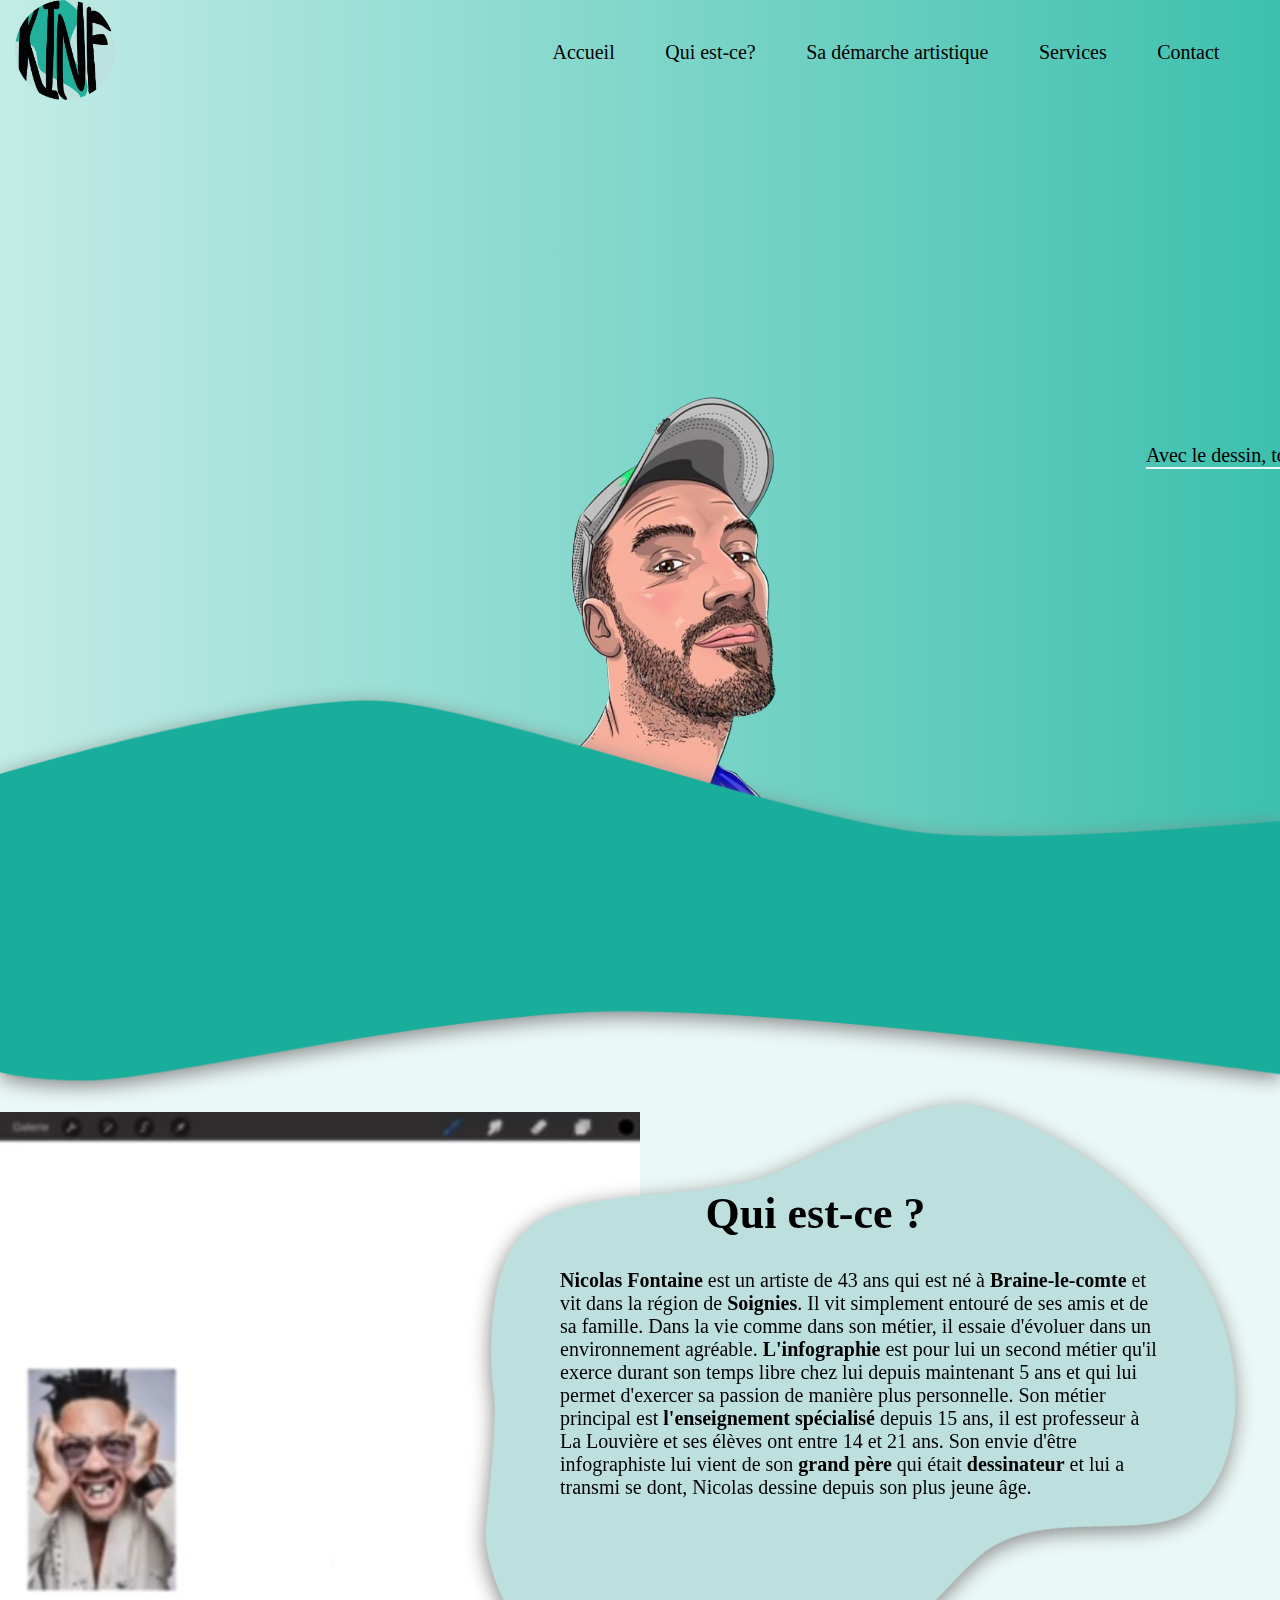
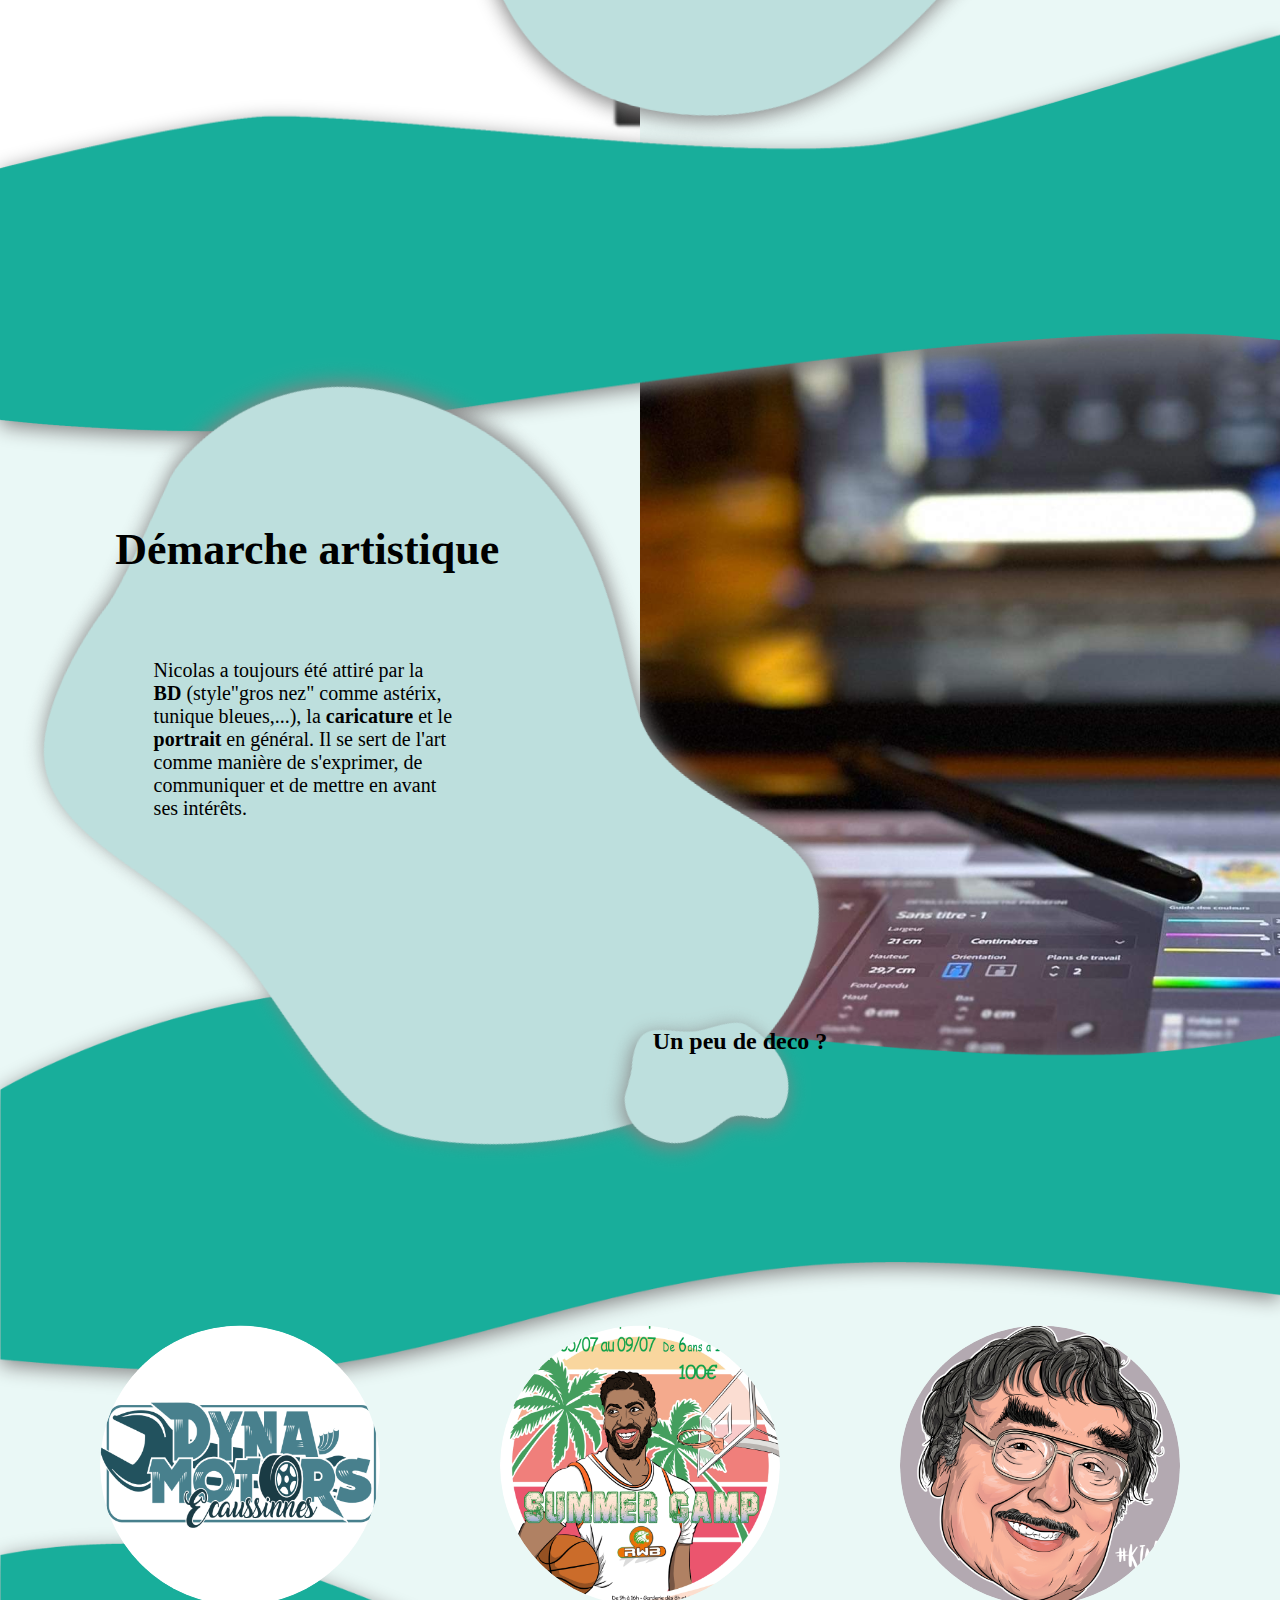
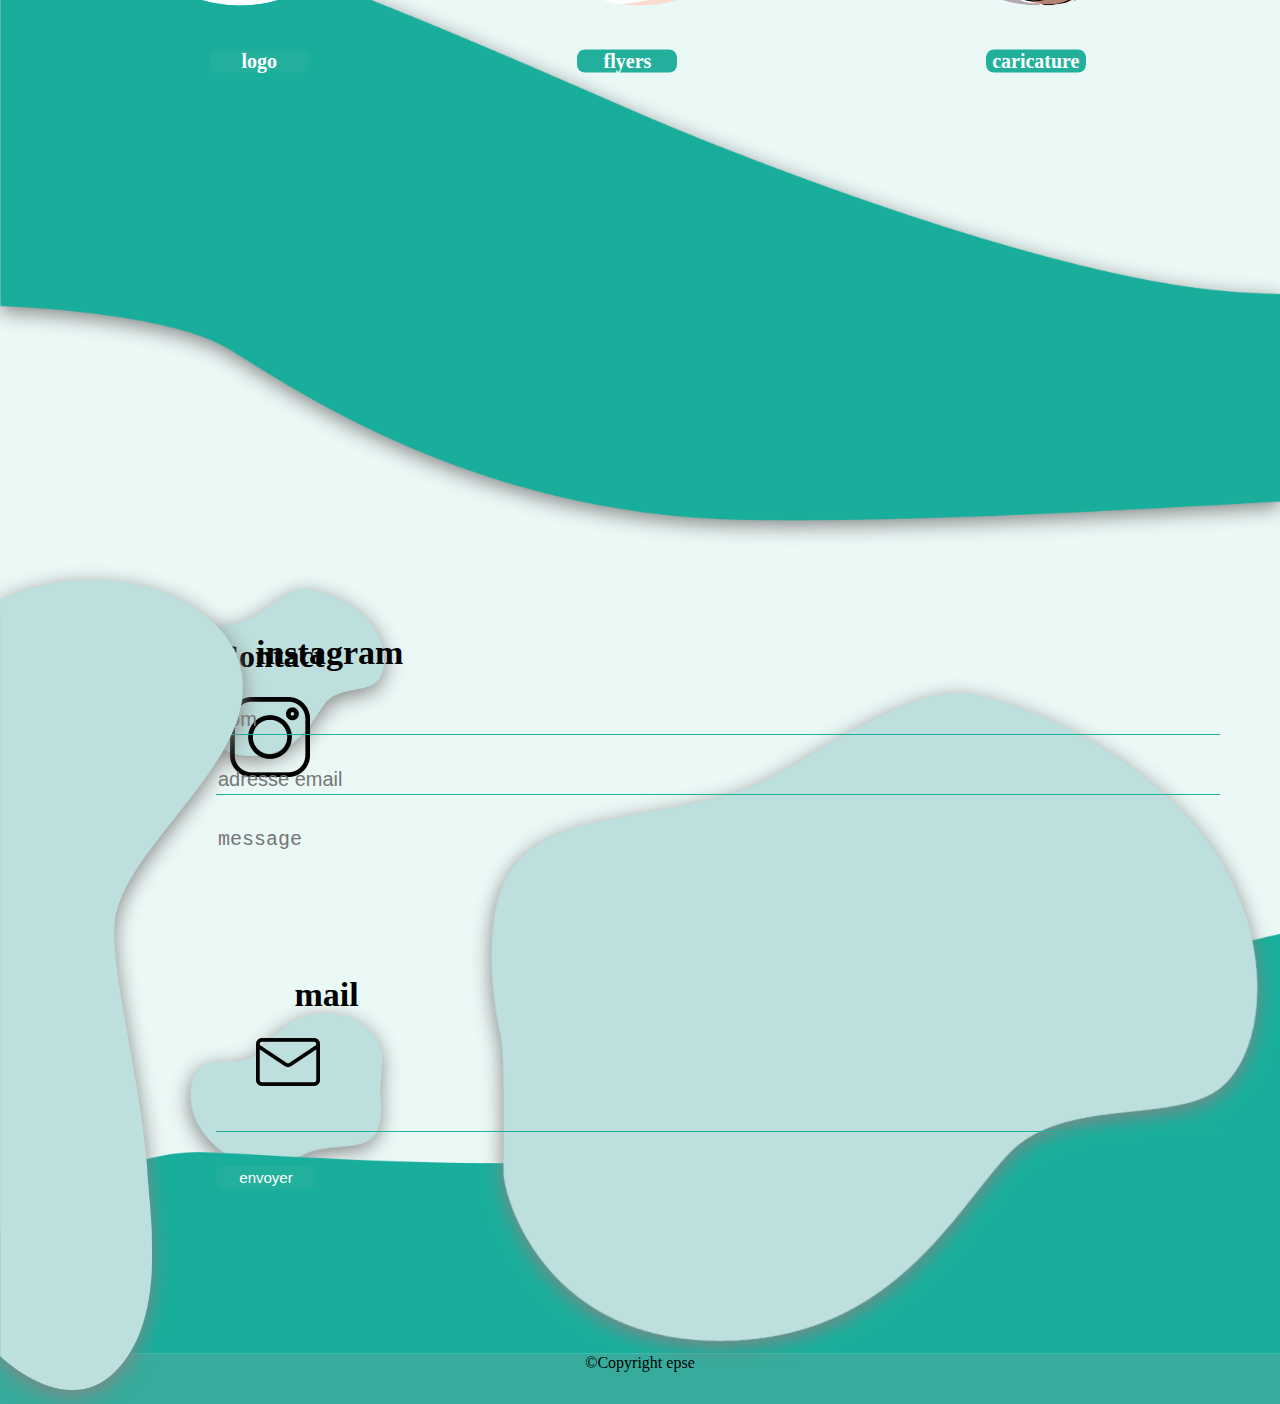
<file: index.html>
<!DOCTYPE html>
<html lang="fr">
<head>
    <meta charset="UTF-8">
    <meta http-equiv="X-UA-Compatible" content="IE=edge">
    <meta name="viewport" content="width=device-width, initial-scale=1.0">
    <link rel="stylesheet" href="style.css">
    <title>Kinf</title>
</head>
<body>
    <div class="slide" id="home">
        <header>
            <div id="logo"><img src="images/logo_artiste.png" alt="Logo"></div>
            <nav>
                <ul>
                    <li><a href="#home">Accueil</a></li>
                    <li><a href="#quiestce">Qui est-ce?</a></li>
                    <li><a href="#demarche">Sa démarche artistique</a></li>
                    <li><a href="#services">Services</a></li>
                    <li><a href="#contact">Contact</a></li>
                </ul>
            </nav>
        </header>
        <div id="home-container">
            
                <div class="title">
                    <h1>Nicolas Fontaine</h1>
                    <div class="ligne"></div>
                    <h2>infographiste</h2>
    
                </div>
            
            <div class="perso">
                <img src="images/artiste1.png" alt="Kinf">
            </div>
            <div class="citation">Avec le dessin, tout est possible</div>
      </div>
    </div>



    <div class="slide" id="quiestce">
        <img src="images/tache2.png" alt="deco" id="tache">
        <div id="titre2"><h1>Qui est-ce ?</h1></div>
        <div id="pres"><p><strong>Nicolas Fontaine</strong> est un artiste de 43 ans qui est né à <strong>Braine-le-comte</strong> et vit dans la région de <strong>Soignies</strong>. Il vit simplement entouré de ses amis et de sa famille. Dans la vie comme dans son métier, il essaie d'évoluer dans un environnement agréable. <strong>L'infographie</strong> est pour lui un second métier qu'il exerce durant son temps libre chez lui depuis maintenant 5 ans et qui lui permet d'exercer sa passion de manière plus personnelle. Son métier principal est <strong>l'enseignement spécialisé</strong> depuis 15 ans, il est professeur à La Louvière et ses élèves ont entre 14 et 21 ans. Son envie d'être infographiste lui vient de son <strong>grand père</strong> qui était <strong>dessinateur</strong> et lui a transmi se dont, Nicolas dessine depuis son plus jeune âge.</p></div>

        <video id="video" src="images/Vidéo.mov"></video>
        <div id="restart">restart</div>
        <script>
            const myvideo = document.querySelector('#video')
            const restart = document.querySelector('#restart')

            console.log(myvideo, restart)
            var state = 0

            myvideo.addEventListener('click',()=>{
                if(state==0)
                {
                    myvideo.play()
                    state=1
                }else{
                    myvideo.pause()
                    state=0
                }
            })

            restart.onclick = () => {
                myvideo.currentTime = 0
            }
        </script>
    </div>

    
    
    <div class="slide" id="demarche">
        <img src="images/tache2bis.png" alt="deco" id="tacheb">
        <div id="image">
            <img src="images/tache2.png" alt="deco" id="decobis">
            <div id="deco"><a href="deco.html"><h2>Un peu de deco ?</h2></a></div>
        </div>
        <div id="titre3"><h1>Démarche artistique</h1></div>
        <div id="art"><p>Nicolas a toujours été attiré par la <strong>BD</strong> (style"gros nez" comme astérix, tunique bleues,...), la <strong>caricature</strong> et le <strong>portrait</strong> en général. Il se sert de l'art comme manière de s'exprimer, de communiquer et de mettre en avant ses intérêts.</p></div>
    </div>


    
    <div class="slide" id="services">
        <div class="service-container">
            <div id="rond">
                <div id="logo-creation" >
                    <img src="images/Ellipse3.png" alt="logo" class="rond">
                </div>
                <div id="flyers" >
                    <img src="images/Ellipse1.png" alt="flyers" class="rond">
                </div>
                <div id="caricature" >
                    <img src="images/Ellipse2.png" alt="caricature" class="rond">
                </div>
            </div>
            <div id="bouton">
                <div class="bouton" id="logo">
                    <a href="logo.html"><h1>logo</h1></a>
                </div>
                <div class="bouton" id="flyers">
                    <a href="flyers.html"><h1>flyers</h1></a>
                </div>
                <div class="bouton" id="caricature">
                    <a href="caricature.html"><h1>caricature</h1></a>
                </div>
            </div>
        </div>
    </div>
  

    
    <div class="slide" id="contact">

        <a href="#home"><img src="images/fleche.png" alt="fleche" id="fleche"></a>

        <img src="images/tache2.png" alt="deco" id="tachec">
        <div id="contact-position">
            <h1>Contact</h1>
            <form action="#" method="post">
                <div class="form-group">
                    <input type="text" id="nom" name="nom" placeholder="nom">
                </div>
                <div class="form-group">
                    <input type="email" id="email" name="email" placeholder="adresse email">
                </div>
                <div class="form-group">
                    <textarea name="message" id="message" placeholder="message"></textarea>
                </div>
                <div class="form-group">
                    <input type="submit" value="envoyer">
                </div>     
        </div>  
        <img src="images/tache2.png" alt="deco" id="tached" class="taches">
        <div id="insta2"><h1>instagram</h1></div>
        <a href="https://instagram.com/kinf.art?igshid=MzRlODBiNWFlZA=="><img src="images/instagram.png" alt="instagram" id="insta"></a>
        <img src="images/tache2.png" alt="deco" id="tachee" class="taches"> 
        <div id="mail3"><h1>mail</h1></div>
        <img src="images/email.png" alt="mail" id="mail2">
        <div id="mail"><h1 id="mailh1">fontaine.nico@gmail.com</h1></div>
        <img src="images/tache1.png" alt="deco" id="tachef">        
    </div> 
    <footer>
        <div class="wrapper" id="copy">
            &copy;Copyright epse
        </div>
    </footer>

<script>
    const img = document.querySelector("#mail2")
    const mailh1 = document.querySelector("#mailh1")

    img.addEventListener('click',()=>{
        img.style.display= "none"
        mailh1.style.display = "block"
    })

    var scrolling

    console.log('test')

    window.addEventListener('scroll',()=>{

        scrolling = document.documentElement.scrollTop || window.scrollY || window.pageYOffset || document.body.scrollTop
        console.log(scrolling)

        
        if(scrolling > 967)
        {
            fleche.classList.add('opacity')
        }else if(scrolling < 967)
        {
            fleche.classList.remove('opacity')
        }


    })

    const fleche = document.querySelector("#fleche")
    fleche.addEventListener('click',()=>{
            fleche.classList.add('opacity')
        })

</script>
</body>
</html>
</file>
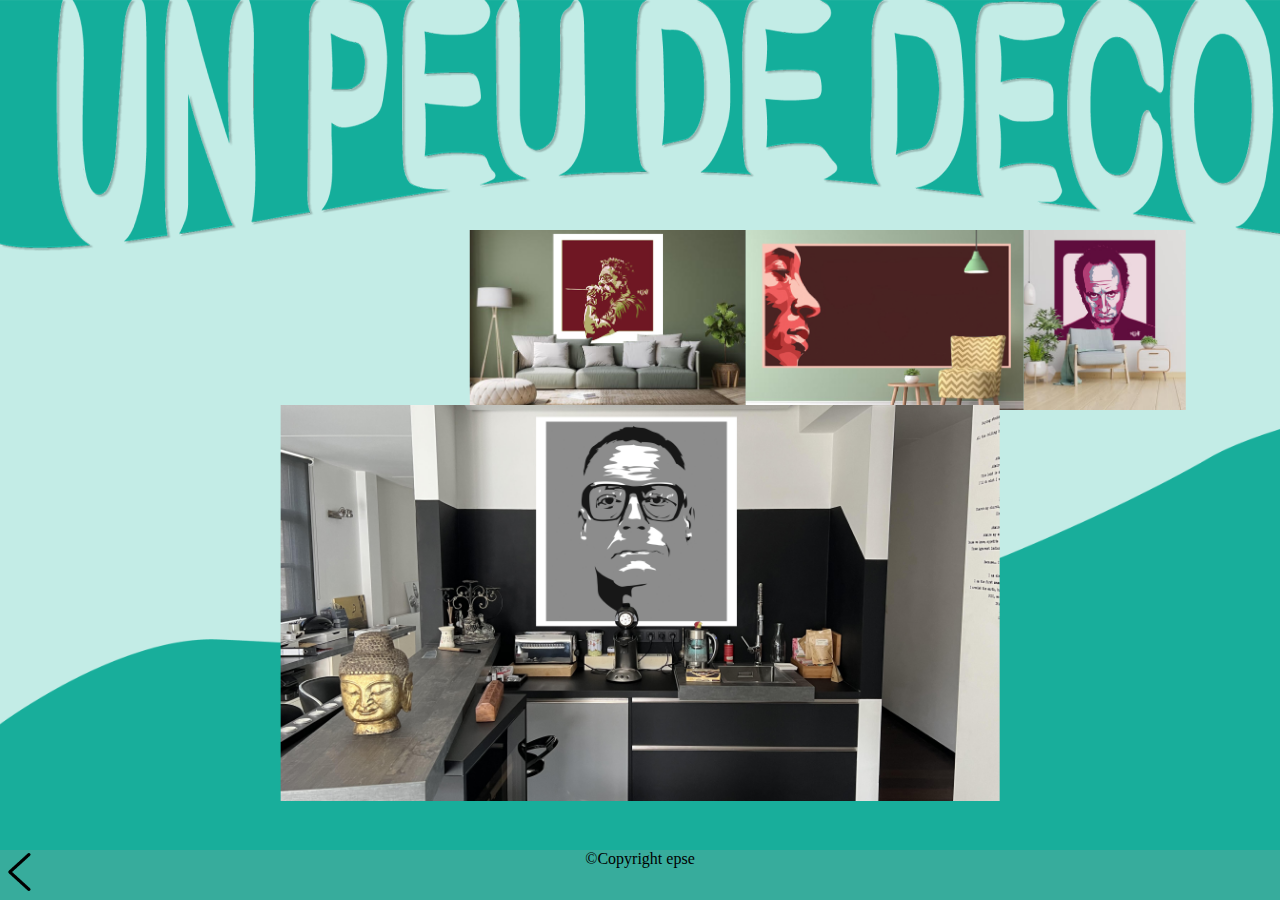
<file: deco.html>
<!DOCTYPE html>
<html lang="en">
<head>
    <meta charset="UTF-8">
    <meta http-equiv="X-UA-Compatible" content="IE=edge">
    <meta name="viewport" content="width=device-width, initial-scale=1.0">
    <link rel="stylesheet" href="style.css">
    <title>Document</title>
</head>
<body>
    <div class="slide" id="unpeudedeco">
        <div id="entete"></div>
            <div id="img">
                <div id="photos">
                    <img src="images/canapé.png" alt="canapé" id="canape">
                    <img src="images/fauteuil.png" alt="fauteuil" id="fauteuil">
                    <img src="images/poelv.png" alt="poelv" id="poelv">
                </div>
                <div>
                     <img src="images/geoff.png" alt="geoff"id="geoff" >
                </div>   
            </div>  
    </div>

    <a href="index.html#demarche"><img src="images/fleche.png" alt="fleche" id="fleche2"></a>
 
    <footer>
        <div class="wrapper" id="copy2">
            &copy;Copyright epse
        </div>
    </footer>

</body>
</html>
</file>
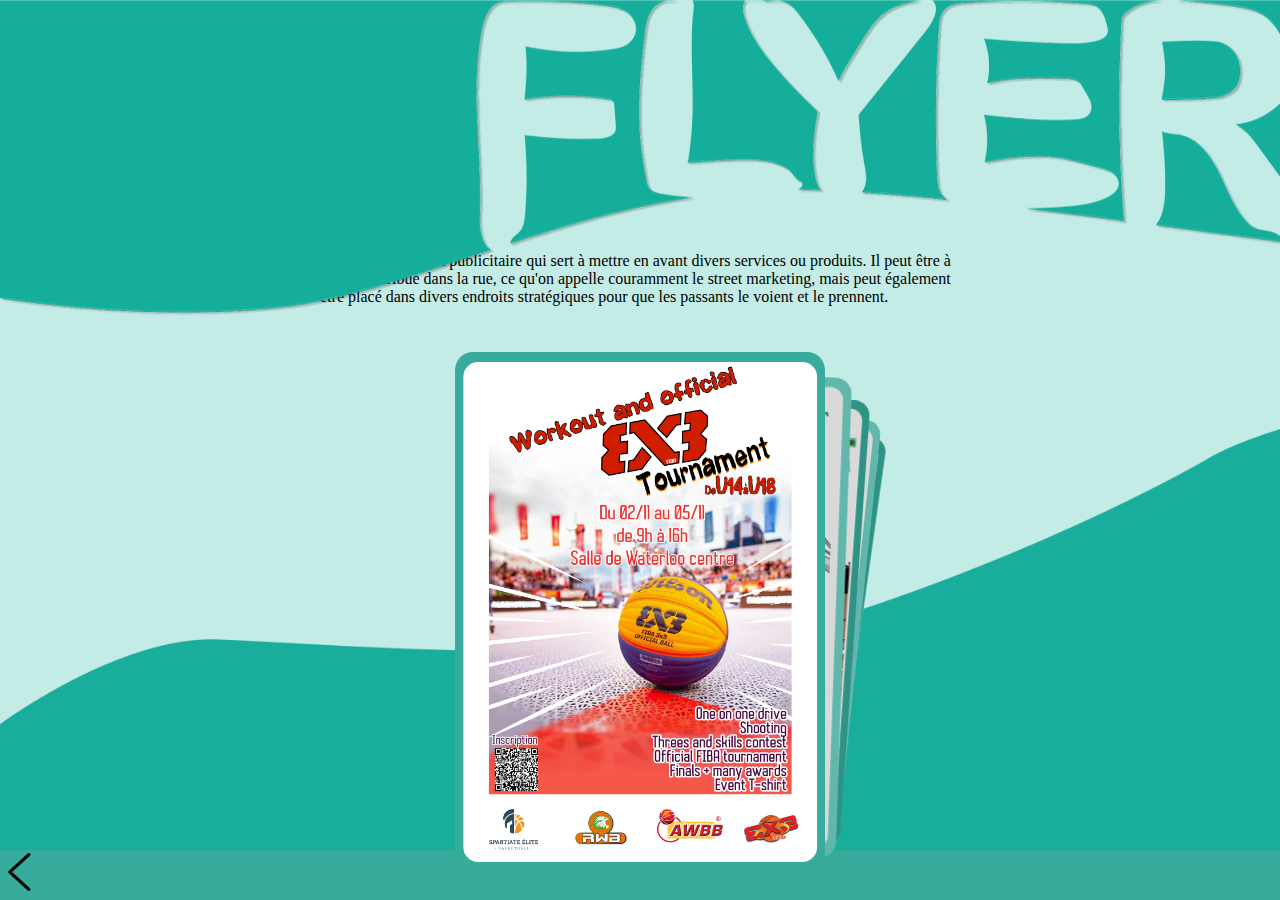
<file: flyers.html>
<!DOCTYPE html>
<html lang="en">
<head>
    <meta charset="UTF-8">
    <meta http-equiv="X-UA-Compatible" content="IE=edge">
    <meta name="viewport" content="width=device-width, initial-scale=1.0">
    <link rel="stylesheet" href="style.css">
    <link rel="stylesheet" href="https://cdn.jsdelivr.net/npm/swiper@9/swiper-bundle.min.css" />
    <title>Document</title>
</head>
<body>
    <div class="slide" id="unpeudedeco">
        <div id="entete2"></div>
        <div id="texte-flyers"><p>Le flyer est un tract publicitaire qui sert à mettre en avant divers services ou produits. Il peut être à la fois distribué dans la rue, ce qu'on appelle couramment le street marketing, mais peut également être placé dans divers endroits stratégiques pour que les passants le voient et le prennent.</p></div>     
        <div class="swiper mySwiper">
            <div class="swiper-wrapper">
              <div class="swiper-slide">
                <img src="Flyers/3x3 A4.jpg" alt="flyers">
              </div>
              <div class="swiper-slide">
                <img src="Flyers/anthony davis flyer ete 2021 A4.jpg" alt="flyers">
              </div>
              <div class="swiper-slide">
                <img src="Flyers/giannis A4.jpg" alt="flyers">
              </div>
              <div class="swiper-slide">
                <img src="Flyers/kobe-bryant spartiate A4.jpg" alt="flyers">
              </div>
              <div class="swiper-slide">
                <img src="Flyers/lebron A4.jpg" alt="flyers">
              </div>
              <div class="swiper-slide">
                <img src="Flyers/steph curry waterloo 2021 A4.jpg" alt="flyers">
              </div>
              
            </div>
          </div>

          <a href="index.html#services"><img src="images/fleche.png" alt="fleche" id="fleche2"></a>
        
          <!-- Swiper JS -->
          <script src="https://cdn.jsdelivr.net/npm/swiper@9/swiper-bundle.min.js"></script>
        
          <!-- Initialize Swiper -->
          <script>
            var swiper = new Swiper(".mySwiper", {
              effect: "cards",
              grabCursor: true,
            });
          </script>
    </div>
    <footer>
      <div class="wrapper" id="copy3">
          &copy;Copyright epse
      </div>
  </footer>
</body>
</html>
</file>
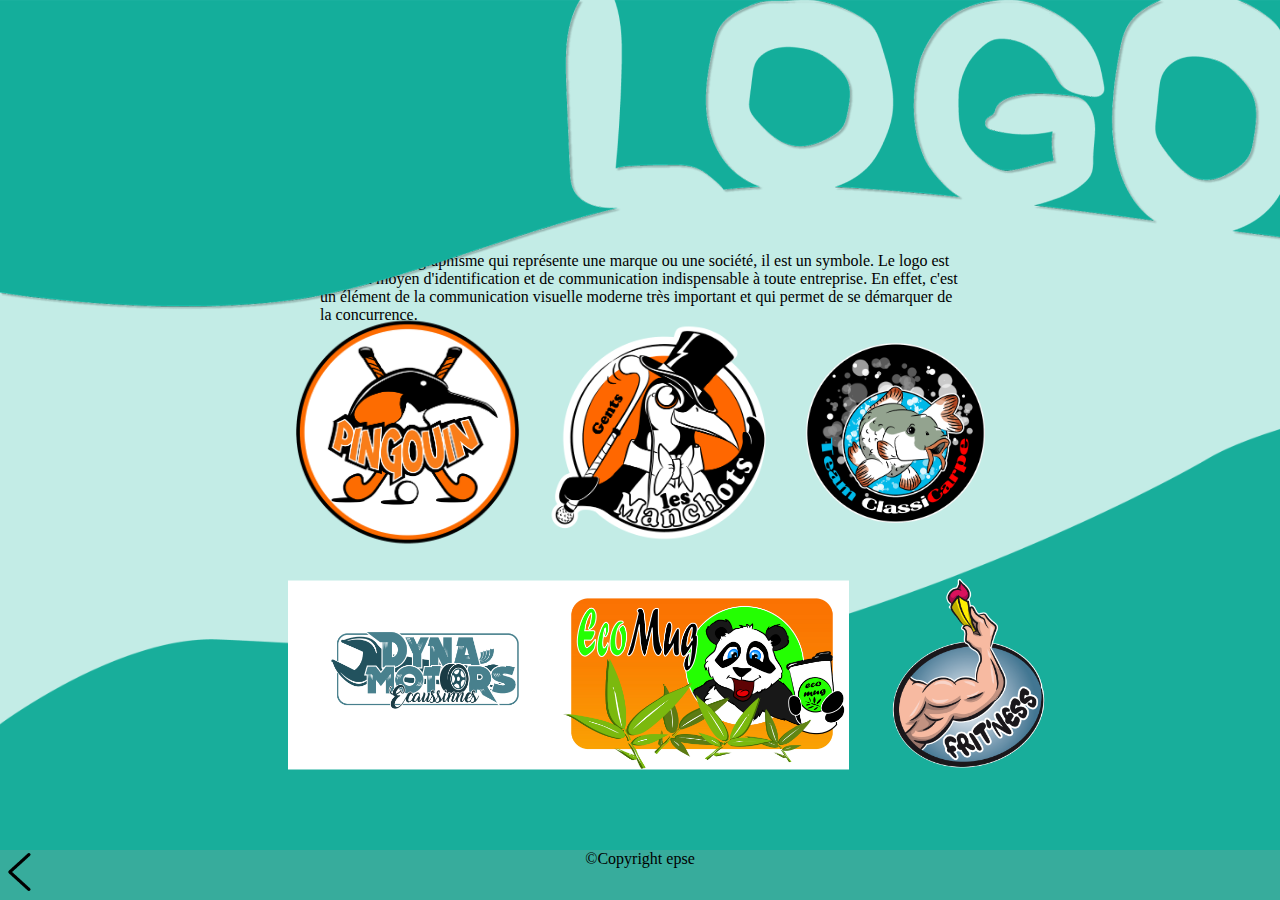
<file: logo.html>
<!DOCTYPE html>
<html lang="en">
<head>
    <meta charset="UTF-8">
    <meta http-equiv="X-UA-Compatible" content="IE=edge">
    <meta name="viewport" content="width=device-width, initial-scale=1.0">
    <link rel="stylesheet" href="style.css">
    <title>Document</title>
</head>
<body>
    <div class="slide" id="unpeudedeco">
        <div id="entete1"></div>
        <div id="texte-logo"><p>Un logo est un graphisme qui représente une marque ou une société, il est un symbole. Le logo est aussi un moyen d'identification et de communication indispensable à toute entreprise. En effet, c'est un élément de la communication visuelle moderne très important et qui permet de se démarquer de la concurrence.</p></div>
        <div id="logo1">
            <img src="images/logo1.png" alt="logo">
            <img src="images/logo2.png" alt="logo">
            <img src="images/logo3.png" alt="logo">
        </div>
        <div id="logo2">
            <img src="images/logo4.png" alt="logo">
            <img src="images/logo5.png" alt="logo">
            <img src="images/logo6.png" alt="logo" id="frite">
        </div>
    </div>

    <a href="index.html#services"><img src="images/fleche.png" alt="fleche" id="fleche2"></a>

    <footer>
        <div class="wrapper" id="copy2">
            &copy;Copyright epse
        </div>
    </footer>
</body>
</html>
</file>
<file: style.css>
*{
    margin: 0;
    padding: 0;
}

html,body{

    overflow-x: hidden;
}

.slide{
    width: 100%;
    min-height: 100vh;
    position: relative;
    background-color: rgb(234, 248, 246);
}

.wrapper{
    width: 1200px;
    margin: 0 auto;
}

                        /* acceuil */

header{
    width: 100%;
    display: flex; 
    flex-wrap: wrap;
    justify-content: space-between;
}

#logo{
    width: 100px;
    margin-left: 15px;
}

#logo img{
    width: 100%;
}

nav{
    width: 60%;
    margin-right: 10px;
    display: flex;
    align-items: center;
}

nav ul{
    width: 100%;
    display: flex; 
    list-style: none;
    justify-content: space-evenly;
}

nav ul li a{
    display: block;
    width:100%;
    height:100%;
    text-align: center;
    line-height: 60px;
    font-size:20px;
    color: rgb(0, 0, 0);
    text-decoration: none;
}

nav ul li a:hover{
    color: rgb(34,176,156);
    font-size: 25px;
}

.vague{
    width: 100%;
    position: absolute;
    bottom: -210px;
    z-index: 2;
}

.vague img{
    width: 100%;
    filter: drop-shadow(3px 3px 3px black);
}

#home{
    background: linear-gradient(to right, #c3ece6, #3dc0ae);
}

#home::after{
    content:"";
    display: block;
    width: 100%;
    height: 500px;
    position: absolute;
    bottom: -150px;
    left: 0;
    background-image: url(images/vague1.png);
    background-size: cover;
    z-index: 3;
    filter: drop-shadow(0 5px 10px #848484);
}

#home-container{
    display: flex;
    padding-bottom: 350px;
    justify-content: space-between;
    overflow: hidden;
    min-height: 500px; 
    position: relative;
}

.title{
    width: 30%;
    position: absolute;
    left: -700px;
    top: 40%;
    animation-name: title;
    animation-duration: 4s;
    animation-fill-mode: both;
    animation-delay: 0s;
    animation-direction: normal;
    animation-timing-function: linear;
    z-index: 3;
}

@keyframes title{
    0%{
        left: -30%;
        
    }
    100%{
        left: 0%;

    }
}

.title h1{
    margin-left: 110px;
    font-size: 40px;
}
.title h2{
    margin-left: 250px;
    font-size: 25px;
}


.perso{
    width: 30%;
    position: absolute;
    bottom: 0;
    left: 50%;
    transform: translate(-60%);
}

.ligne{
    width: 395px;
    height: 2px;
    background-color: rgb(34,176,156);
}

.perso img{
    width: 100%;
}

.citation{
    width: 30%;
    font-size: 20px;
    position: absolute;
    right: -250px;
    top: 40%;
    border-bottom:solid 2px rgb(234, 248, 246);
    animation-name: citation;
    animation-duration: 4s;
    animation-fill-mode: both;
    animation-delay: 0s;
    animation-direction: normal;
    animation-timing-function: linear;
    z-index: 3;
}

@keyframes citation{
    0%{
        left: 110%;
        
    }
    100%{
        left: 80%;

    }
}

                        /* qui est-ce */

#tache{
    width: 750px;
    position: absolute;
    right: 50px;
    top: 15%;
    transform: rotate(10deg);
    filter: drop-shadow(0 5px 10px #848484);
    z-index: 10;
}

#titre2{
    width: 600px;
    position: absolute;
    right: -2%;
    top: 26%;
    z-index: 12;
    font-size: 22px;
}

#pres{
    width: 600px;
    position: absolute;
    right: 120px;
    top: 35%;
    z-index: 12;
    font-size: 20px;
}

#video{
    width: 50%;
    height: 170%;
    position: absolute;
    left: 0;
    top: -20%;
}

#quiestce::after{
    content:"";
    display: block;
    width: 100%;
    height: 500px;
    position: absolute;
    bottom: -250px;
    left: 0;
    background-image: url(images/vague2.png);
    background-size: cover;
    z-index: 3;
    filter: drop-shadow(0 5px 10px #848484);
}
                        /* demarche */

#image{
    width: 50%;
    height: 100%;
    background-color: black;
    position: absolute;
    right: 0;
    background-image: url(images/outils.png);
}

#deco{
    
    width: 200px;
    height: 50px;
    border-radius: 8px;
    position: relative;
    z-index: 20;
    left: 0;
    top: 86%;
}
#deco h2{
    color: rgb(0, 0, 0);
    text-align: center;
}

#decobis{
    width: 25%;
    position: absolute;
    right: 77%;
    bottom: 0;
    filter: drop-shadow(0 5px 10px #848484);
    transform: rotate(20deg);
    z-index: 10;
}

#titre3{
    width: 600px;
    position: absolute;
    left: 9%;
    top: 30%;
    z-index: 12;
    font-size: 22px;
}

#art{
    width: 300px;
    position: absolute;
    left: 12%;
    top:45%; 
    z-index: 10;
    font-size: 20px;
}

#tacheb{
width: 800px;
position: absolute;
left: 50px;
top:20%;
transform: rotate(-160deg);
z-index: 10;
filter: drop-shadow(0 5px 10px #848484);
}

#demarche::after{
    content:"";
    display: block;
    width: 100%;
    height: 700px;
    position: absolute;
    bottom: -250px;
    left: 0;
    background-image: url(images/vague3.png);
    background-size: cover;
    z-index: 3;
    filter: drop-shadow(0 5px 10px #848484);
}

#unpeudedeco{
    background-color: #c3ece6;
}

#entete{
    background-image: url(images/deco.png);
    width: 100%;
    height: 300px;
    position: relative;
    top: 0;
    left: 0;
    z-index: 5;
    background-repeat: none;
}

#img{
    width: 70%;
    height: 100%;
    left: 50%;
    top: 50%;
    transform: translate(-50%,-50%);
    position: absolute;
    z-index: 50;
}

#photos{
    position: absolute;
    width: 38%;
    height: 20%;
    top: 35.5%;
    left: 50%;
    transform: translate(-50%, -50%);
    display: flex;
    justify-content: space-around;
}


#geoff{
    height: 44%;
    bottom: 11%;
    position: absolute;
    left: 50%;
    transform: translate(-50%);
}



                        /* services */


.service-container{
    width: 1200px;
    padding-top: 150px;
    position: absolute;
    top: 30%;
    left: 50%;
    transform: translate(-50%, -50%);
    z-index: 19;
}
.rond{
    width: 280px;
    height: 280px;
    position: relative;
    border-radius: 50%;
    margin: 20px;
}

#rond{
    display: flex;
    justify-content: space-around;  
}


#bouton{
    display: flex;
    justify-content: space-around;

}

.bouton h1 {
    width: 100px; 
    height: 23px;
    background-color: rgb(34, 176, 156);
    border: none;
    cursor: pointer;
    border-radius: 8px;
    position: relative;
    margin: 20px;
    z-index: 20;
    font-size: 20px;
    color: white;
    text-align: center;
}

#services::after{
    content:"";
    display: block;
    width: 100%;
    height: 730px;
    position: absolute;
    bottom: -150px;
    left: 0;
    background-image: url(images/vague4.png);
    background-size: cover;
    z-index: 3;
    filter: drop-shadow(0 5px 10px #848484);
}

#entete1{
    background-image: url(images/entete1.png);
    width: 100%;
    height: 352px;
    position: relative;
    top: 0;
    left: 0;
    z-index: 5;
    background-repeat: none;
}
#entete2{
    background-image: url(images/entete2.png);
    width: 100%;
    height: 352px;
    position: relative;
    top: 0;
    left: 0;
    z-index: 5;
    background-repeat: none;
}


#texte-logo{
    top: 28%;
    left: 25%;
    width: 50%;
    position: absolute;
}
#logo1{
    position: absolute;
    width: 55%;
    height: 25%;
    top: 48%;
    left: 50%;
    transform: translate(-50%, -50%);
    display: flex;
    justify-content: space-around;
}
#logo2{
    position: absolute;
    width: 55%;
    height: 21%;
    bottom: 4%;
    left: 50%;
    transform: translate(-50%, -50%);
    display: flex;
    justify-content: space-around;
    z-index: 20;
}

#frite{
    bottom: 8%;
    position: relative;
    height: 120%;
}

#texte-flyers{
    top: 28%;
    left: 25%;
    width: 50%;
    position: absolute;
}
 
.swiper {
    width: 370px;
    height: 520px;
}

.swiper-slide img{
    position: absolute;
    left: 50%;
    top: 50%;
    transform: translate(-50%,-50%);
    height: 500px;
    border-radius: 15px;
}

  .swiper-slide {
    display: flex;
    align-items: center;
    justify-content: center;
    border-radius: 18px;
    font-size: 22px;
    font-weight: bold;
    color: #fff;
  }

  .swiper-slide:nth-child(1n){
    background-color: #37ac9c;
  }

  .swiper-slide:nth-child(2n) {
    background-color: #72d7ca;
  }

  .swiper-slide:nth-child(3n) {
    background-color: #37ac9c;
  }

  .swiper-slide:nth-child(4n) {
    background-color: #72d7ca;
  }

  .swiper-slide:nth-child(5n) {
    background-color: #37ac9c;
  }

  .swiper-slide:nth-child(6n) {
    background-color: #72d7ca;
  }

#copy2{
    width: 100%;
    height: 50px;
    position: absolute;
    bottom: 0;
    left: 0;
    background-color: #37ac9c;
    text-align: center;
}
#unpeudedeco::after{
    content:"";
    display: block;
    width: 100%;
    height: 565px;
    position: absolute;
    bottom: 5%;
    left: 0;
    background-image: url(images/vague5.png);
    background-size: cover;
}
#copy3{
    width: 100%;
    height: 50px;
    position: absolute;
    bottom: 0;
    left: 0;
    background-color: #37ac9c;
    text-align: center;
}


                        /* contact */

#contact::after{
    content:"";
    display: block;
    width: 100%;
    height: 529px;
    position: absolute;
    bottom: 0px;
    left: 0;
    background-image: url(images/vague5.png);
    background-size: cover;
    z-index: 3;
}

#contact-position{
    width: 1000px;
    position: absolute;
    right: 5%;
    bottom:15%;
    z-index: 30;
}

#tachec{
    width: 60%;
    position: absolute;
    right: 2%;
    bottom: 0;
    filter: drop-shadow(0 5px 10px #848484);
    transform: rotate(5deg);
    z-index: 10;
}

.taches{
    position: absolute;
    width: 15%;
    left: 15%;
}

#tached{
    top: 15%;
    filter: drop-shadow(0 5px 10px #848484);
}

#insta{
    top: 27%;
    left: 18%;
    z-index: 20;
    position: absolute;
}
#insta2{
    top: 20%;
    left: 20%;
    z-index: 20;
    position: absolute;
    font-size: 17px;
}

#mail{
    top: 67%;
    left: 16%;
    z-index: 20;
    position: absolute;
    font-size: 11px;
}

#mail h1{
    display: none;
}
#mail2{
    width: 5%;
    top: 64%;
    left: 20%;
    z-index: 20;
    position: absolute;
}
#mail3{
    width: 5%;
    top: 58%;
    left: 23%;
    z-index: 20;
    position: absolute;
    font-size: 17px;
}

#tachee{
    bottom: 20%;
    transform: rotate(190deg);
    filter: drop-shadow(0 -5px 10px #848484);
}

#tachef{
    width: 19%;
    position: absolute;
    left: 0;
    bottom: -4%;
    z-index: 30;
    filter: drop-shadow(0 5px 10px #848484);
}

#contact form{
    width: 1000px;
    margin: 30px auto;
}
.form-group{
    margin: 30px 0;
}
#contact input, #contact textarea{
    width: 100%;
    background-color: transparent;
    border: none;
    border-bottom: solid 1px rgb(34, 176, 156);
    color: rgb(34, 176, 156);
    padding: 3px 2px;
    font-size: 20px;
}
#contact textarea{
    height: 300px;
    resize: none;
}
#contact input:focus{
    outline: none;
}
#contact textarea:focus{
    outline: none;
}
#contact input[type=submit]
{
    width: 100px; 
    background-color: rgb(34, 176, 156);
    color: white;
    border: none;
    cursor: pointer;
    font-size: 15px;
    border-radius: 8px;
}
#copy{
    width: 100%;
    height: 50px;
    bottom: 5%;
    left: 45%;
    background-color: #37ac9c;
    text-align: center;
}

#fleche{
    position: fixed;
    width: 3%;
    transform: rotate(180deg);
    bottom: 1%;
    left: 1%;
    z-index: 100;
    opacity: 0;
}
#fleche2{
    position: fixed;
    width: 3%;
    transform: rotate(90deg);
    bottom: 1%;
    left: 0;
    z-index: 100;
}
a{
    text-decoration: none;
}

.opacity{
    opacity: 1!important;
}
</file>
